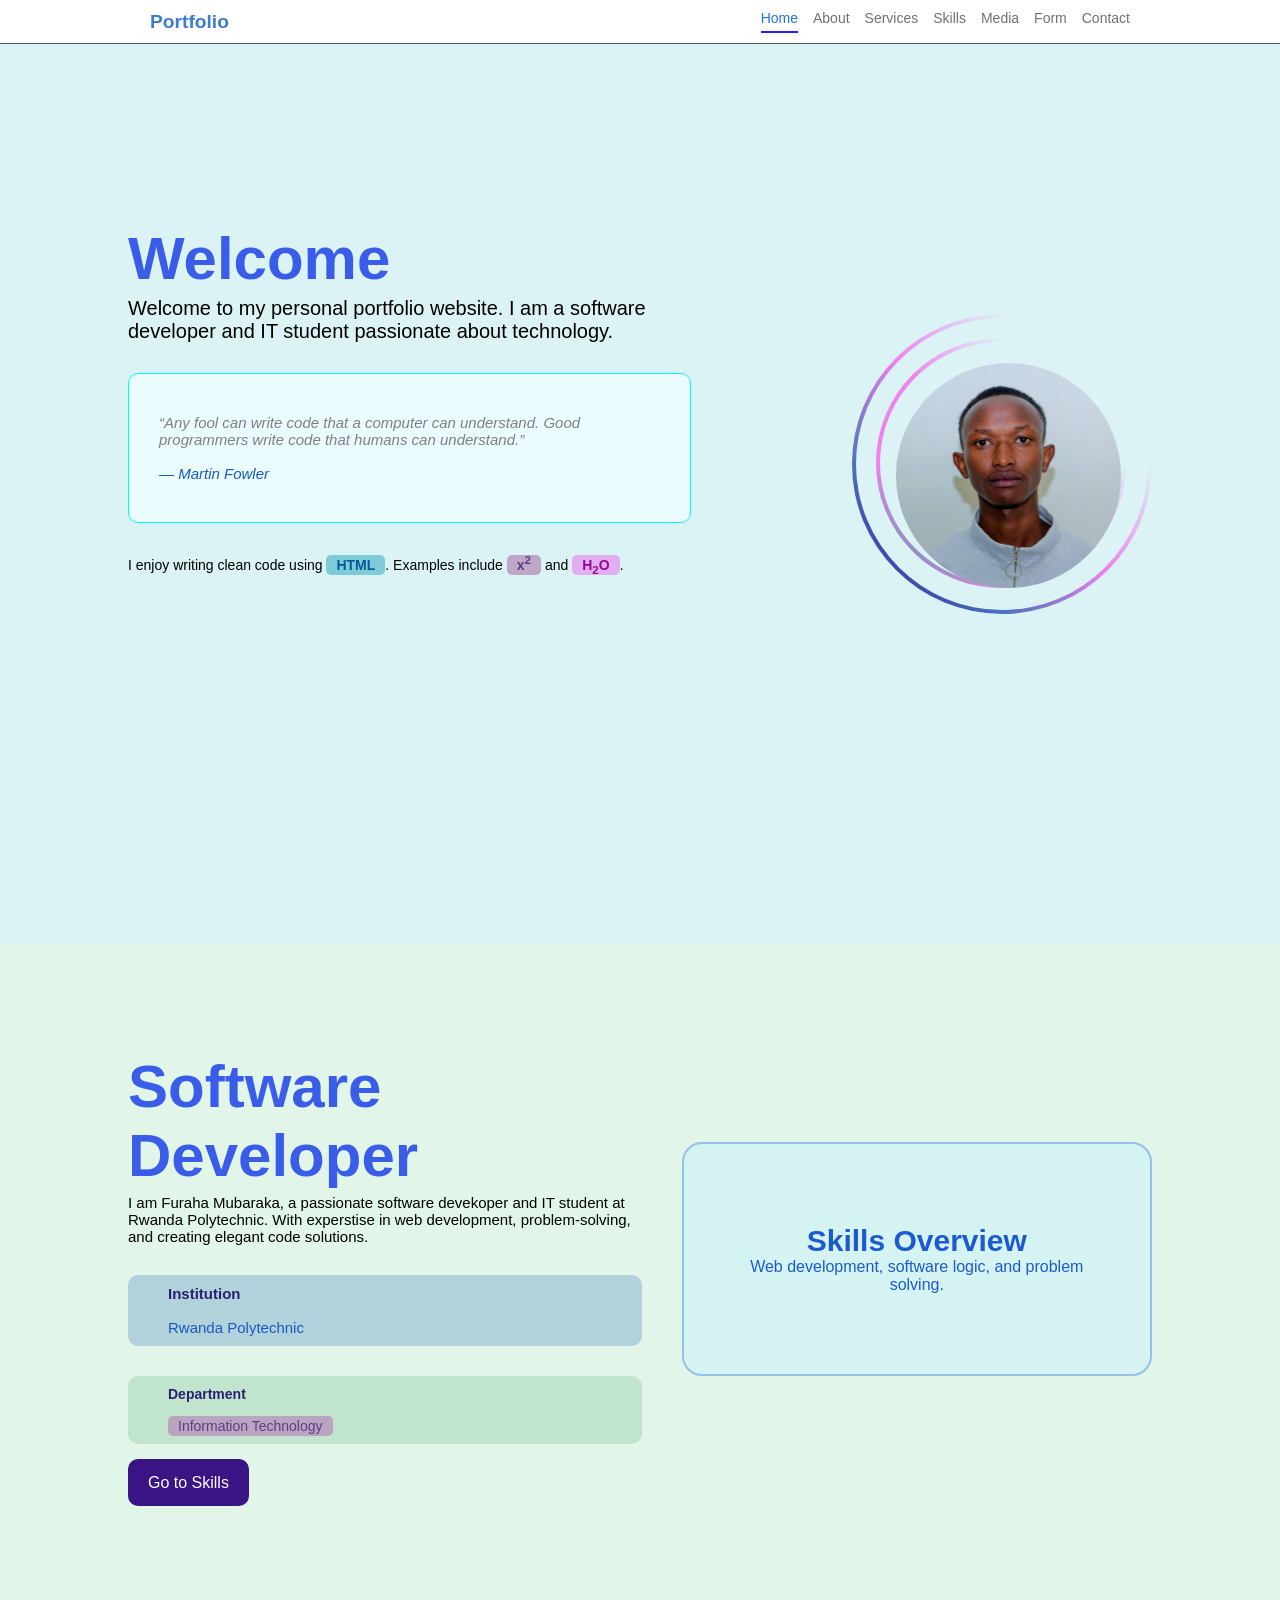
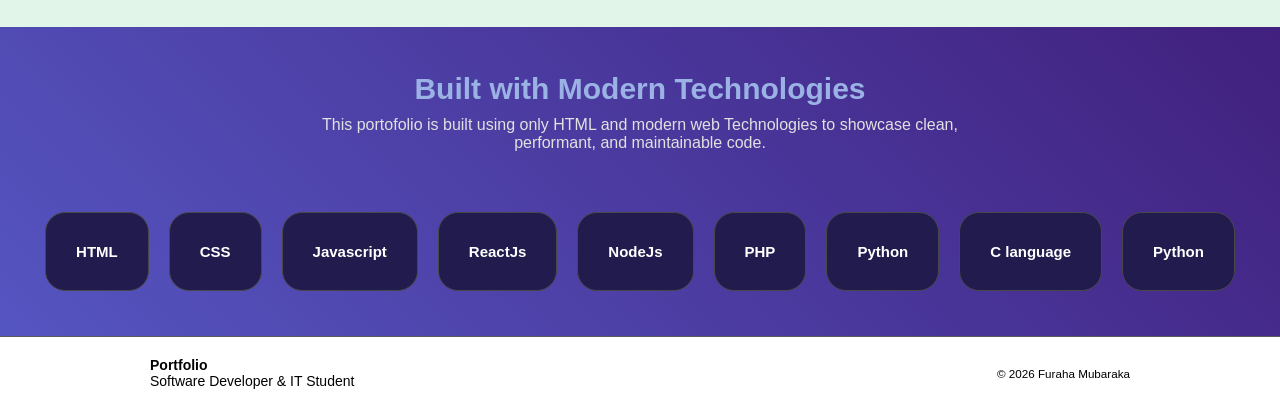
<file: index.html>
<!DOCTYPE html>
<html lang="en">
<head>
    <meta charset="UTF-8">
    <link rel="icon" href="logo.jpeg">
    <title>Furaha Mubaraka | Software Developer Portfolio</title>
    <link rel="stylesheet" href="css/portfolio.css">
    <link rel="stylesheet" href="css/index.css">
</head>
<body>

<header>
    <nav>
        <div class="Portfolio">
            <strong>Portfolio</strong> 
        </div>
        <div class="Anchors">
            <a href="index.html">Home</a> 
            <a href="about.html">About</a> 
            <a href="services.html">Services</a> 
            <a href="skills.html">Skills</a> 
            <a href="media.html">Media</a> 
            <a href="form.html">Form</a> 
            <a href="contact.html">Contact</a>
        </div>
    </nav>
</header>

<main>
    <section class="landingpage">
        <div class="all-classified">
            <div class="section1">
                    <h3>Welcome</h3>
        <p class="p1">
            Welcome to my personal portfolio website.
            I am a software developer and IT student passionate about
            technology.
        </p>
        <p class="pre">
“Any fool can write code that a computer can understand. Good programmers write code that humans can understand.”
<br><br> <span>― Martin Fowler</span>
        </p>

        <p>
            I enjoy writing clean code using
            <abbr title="HyperText Markup Language">HTML</abbr>.
            Examples include <span>x<sup>2</sup></span> and <span class="span">H<sub>2</sub>O</span>.
        </p>
        </div>
        <div class="section2">
            <div class="circle1">
            <div class="circle2">
            </div></div>
            <div class="center">
                <img src="profile.jpeg" alt="Profile Image" width="225">
            </div>
            
        </div>
        </div>  
    </section>
    <section class="sectcn2">
        <div class="all-classified2">
            <div class="section1">
                    <h3>Software Developer</h3>
        <p class="p12">
            I am Furaha Mubaraka, a passionate software devekoper and IT student at Rwanda
            Polytechnic. With experstise in web development, problem-solving, and creating
            elegant code solutions.
        </p>
        <p class="pre12">
            <strong>Institution</strong>
<br><br> <span>Rwanda Polytechnic</span>
        </p>
        <p class="pre22">
            <strong>Department</strong>
<br><br> <span>Information Technology</span>
        </p>
        <p>
            <a href="skills.html">Go to Skills</a>
        </p>
        </div>
        <div class="section2">
            <section id="skills">
        <h4>Skills Overview</h4>
        <p>Web development, software logic, and problem solving.</p>
    </section>
        </div>
        </div>  
    </section>
    <section class="section3">
        <h3>Built with Modern Technologies</h3>
        <p>This portofolio is built using only HTML and modern web Technologies to showcase clean, <br> performant, and maintainable code.</p>
        <div class="cards">
            <div class="card">
                <h2>HTML</h2>
            </div>
            <div class="card">
                <h2>CSS</h2>
            </div>
            <div class="card">
                <h2>Javascript</h2>
            </div>
            <div class="card">
                <h2>ReactJs</h2>
            </div>
            <div class="card">
                <h2>NodeJs</h2>
            </div>
            <div class="card">
                <h2>PHP</h2>
            </div>
            <div class="card">
                <h2>Python</h2>
            </div>
            <div class="card">
                <h2>C language</h2>
            </div>
            <div class="card">
                <h2>Python</h2>
            </div>
        </div>
    </section>
</main>

<footer>
    <div class="tagname">
        <h4>Portfolio</h4>
        <p>Software Developer & IT Student</p>
    </div>
    <p><small>&copy; 2026 Furaha Mubaraka</small></p>
</footer>

</body>
</html>
</file>
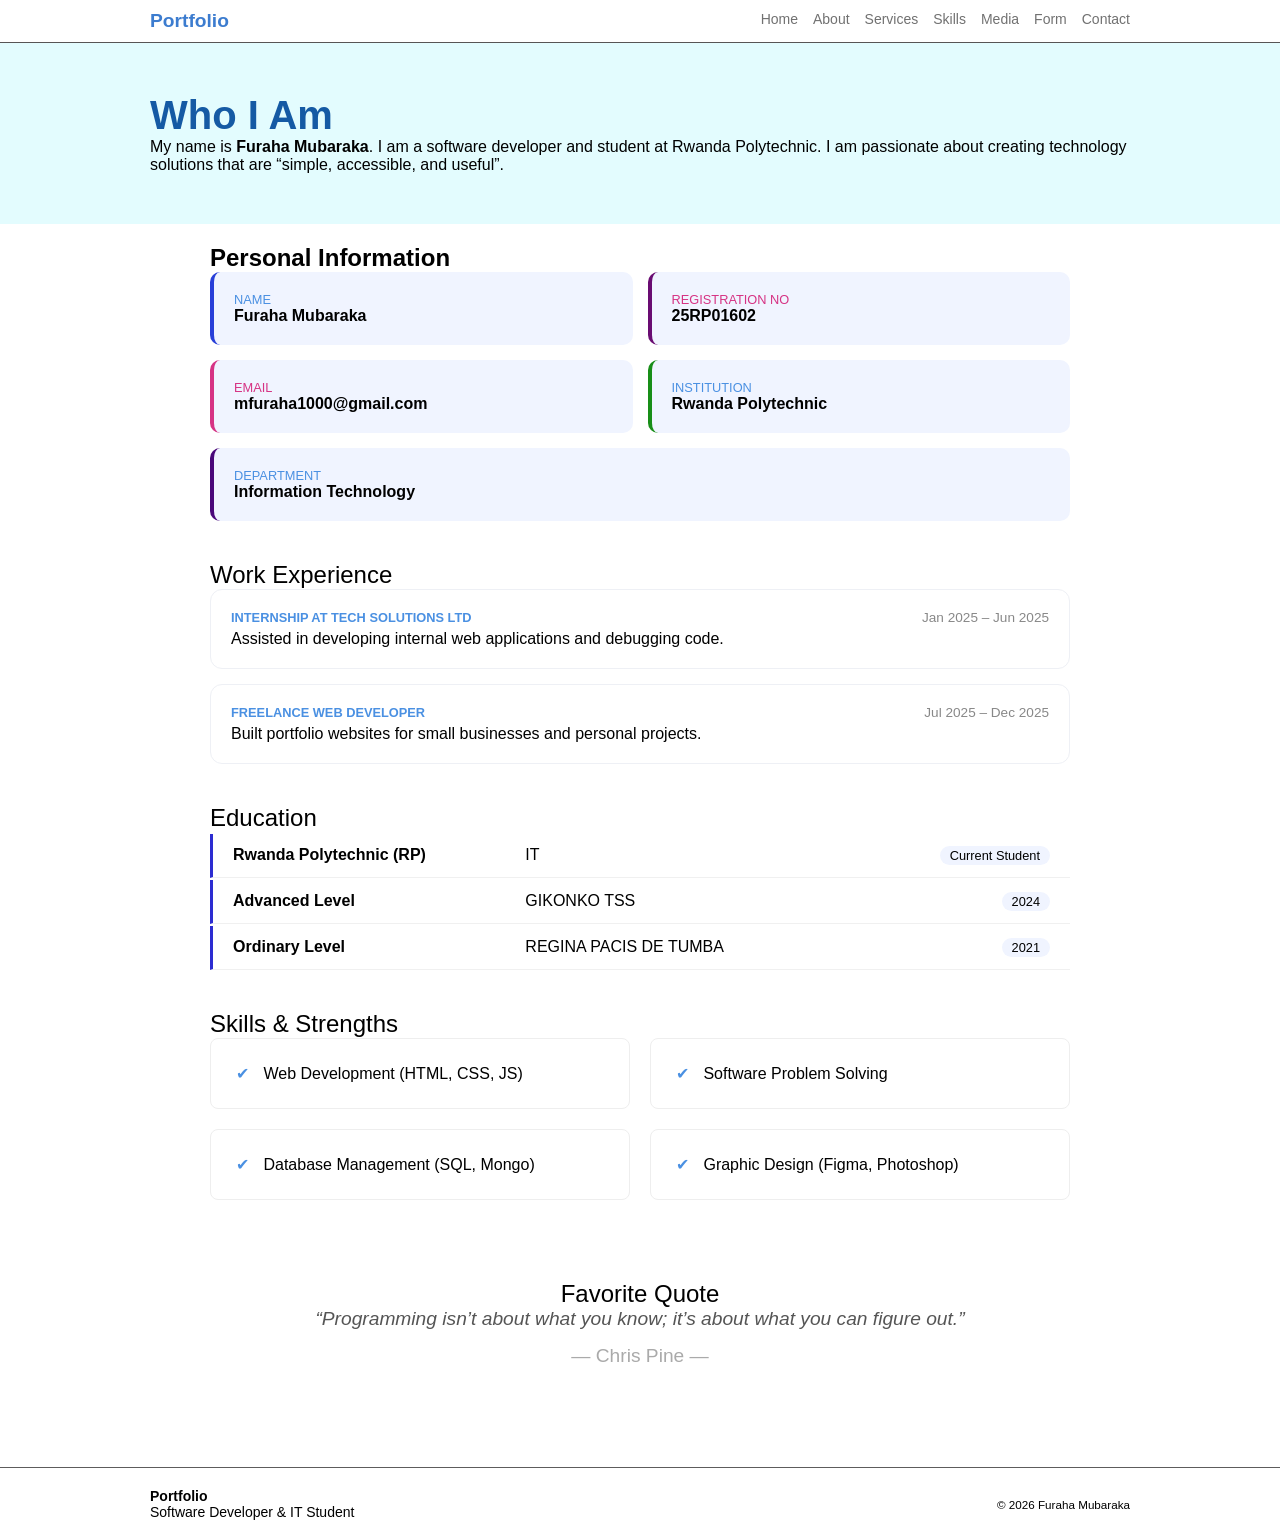
<file: about.html>
<!DOCTYPE html>
<html lang="en">
<head>
    <meta charset="UTF-8">
    <meta name="viewport" content="width=device-width, initial-scale=1.0">
    <title>Portfolio - About Me</title>
    <link rel="stylesheet" href="css/portfolio.css">
    <link rel="stylesheet" href="css/about.css">
    <link href="https://fonts.googleapis.com/css2?family=Inter:wght@300;400;600&display=swap" rel="stylesheet">
</head>
<body>

<header>
    <nav>
        <div class="Portfolio">
            <strong>Portfolio</strong> 
        </div>
        <div class="Anchors">
            <a href="index.html">Home</a> 
            <a href="about.html">About</a> 
            <a href="services.html">Services</a> 
            <a href="skills.html">Skills</a> 
            <a href="media.html">Media</a> 
            <a href="form.html">Form</a> 
            <a href="contact.html">Contact</a>
        </div>
    </nav>
</header>
<main>
    <section class="allhaveit">
        <h1>Who I Am</h1>
        <p>
            My name is <strong>Furaha Mubaraka</strong>. I am a <span class="highlight">software developer</span> and student at Rwanda Polytechnic. 
            I am passionate about creating technology solutions that are <q>simple, accessible, and useful</q>.
        </p>
    </section>
</main>
<main class="portfolio-container">
    <h2 class="section-label">Personal Information</h2>
    <section class="info-grid">
        <div class="card">
            <label class="blue-text">Name</label>
            <strong>Furaha Mubaraka</strong>
        </div>
        <div class="card">
            <label class="pink-text">Registration No</label>
            <strong>25RP01602</strong>
        </div>
        <div class="card">
            <label class="pink-text">Email</label>
            <strong>mfuraha1000@gmail.com</strong>
        </div>
        <div class="card">
            <label class="blue-text">Institution</label>
            <strong>Rwanda Polytechnic</strong>
        </div>
        <div class="card wide">
            <label class="blue-text">Department</label>
            <strong>Information Technology</strong>
        </div>
    </section>

    <section class="content-block">
        <h3>Work Experience</h3>
        <div class="border-card">
            <div class="card-row">
                <strong class="blue-text">Internship at Tech Solutions Ltd</strong>
                <span class="muted">Jan 2025 – Jun 2025</span>
            </div>
            <p>Assisted in developing internal web applications and debugging code.</p>
        </div>
        <div class="border-card">
            <div class="card-row">
                <strong class="blue-text">Freelance Web Developer</strong>
                <span class="muted">Jul 2025 – Dec 2025</span>
            </div>
            <p>Built portfolio websites for small businesses and personal projects.</p>
        </div>
    </section>

    <section class="content-block">
        <h3>Education</h3>
        <div class="edu-list">
            <div class="edu-item">
                <strong>Rwanda Polytechnic (RP)</strong>
                <div class="edu-other">
                    <span>IT</span>
                    <span class="badge">Current Student</span>
                </div>
            </div>
            <div class="edu-item">
                <strong>Advanced Level</strong>
                <div class="edu-other">
                    <span>GIKONKO TSS</span>
                    <span class="badge">2024</span>
                </div>
            </div>
            <div class="edu-item">
                <strong>Ordinary Level</strong>
                <div class="edu-other">
                    <span>REGINA PACIS DE TUMBA</span>
                    <span class="badge">2021</span>
                </div>
            </div>
        </div>
    </section>

    <section class="content-block">
        <h3>Skills & Strengths</h3>
        <div class="skills-container">
            <div class="skill-item"><span class="check">✔</span> Web Development (HTML, CSS, JS)</div>
            <div class="skill-item"><span class="check">✔</span> Software Problem Solving</div>
            <div class="skill-item"><span class="check">✔</span> Database Management (SQL, Mongo)</div>
            <div class="skill-item"><span class="check">✔</span> Graphic Design (Figma, Photoshop)</div>
        </div>
    </section>

    <section class="quote-area">
        <h3>Favorite Quote</h3>
        <blockquote>
            “Programming isn’t about what you know; it’s about what you can figure out.”
            <cite>— Chris Pine —</cite>
        </blockquote>
    </section>
</main>


<footer>
    <div class="tagname">
        <h4>Portfolio</h4>
        <p>Software Developer & IT Student</p>
    </div>
    <p><small>&copy; 2026 Furaha Mubaraka</small></p>
</footer>
</body>
</html>
</file>
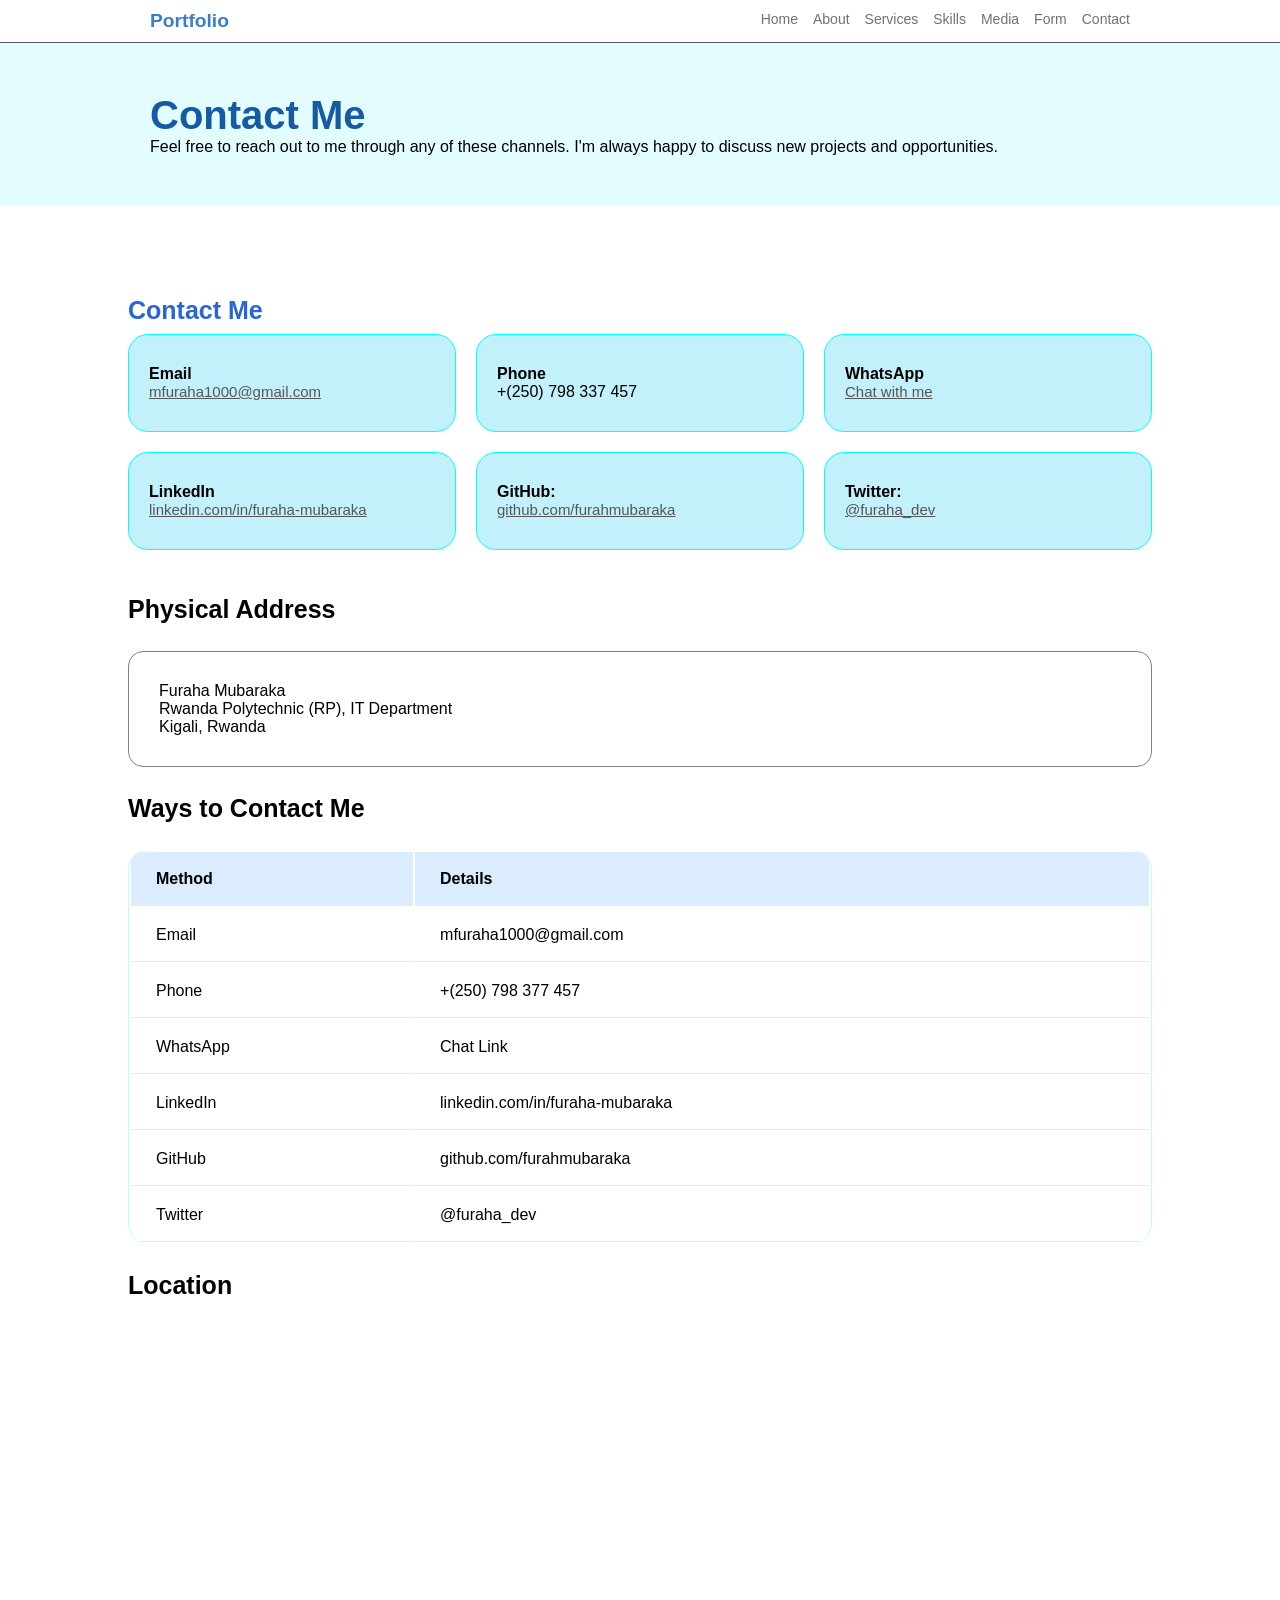
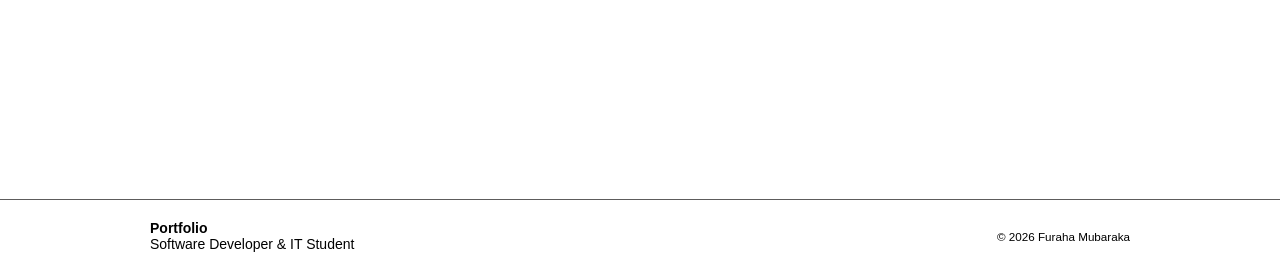
<file: contact.html>
<!DOCTYPE html>
<html lang="en">
<head>
    <meta charset="UTF-8">
    <link rel="icon" href="logo.jpeg">
    <title>Contact</title>
    <link rel="stylesheet" href="css/portfolio.css">
    <link rel="stylesheet" href="css/contact.css">
</head>
<body>

<header>
    <nav>
        <div class="Portfolio">
            <strong>Portfolio</strong> 
        </div>
        <div class="Anchors">
            <a href="index.html">Home</a> 
            <a href="about.html">About</a> 
            <a href="services.html">Services</a> 
            <a href="skills.html">Skills</a> 
            <a href="media.html">Media</a> 
            <a href="form.html">Form</a> 
            <a href="contact.html">Contact</a>
        </div>
    </nav>
</header>

<main>
    <section class="allhaveit">
        <h1>Contact Me</h1>
        <p>Feel free to reach out to me through any of these channels. I'm always happy to discuss new projects and opportunities.</p>
    </section>
    <section class="cards">
        <h2>Contact Me</h2>

        <div class="cardall">
            <p>
            <strong>Email</strong><br>
            <a href="mailto:mfuraha1000@gmail.com">mfuraha1000@gmail.com</a>
        </p>

        <p>
            <strong>Phone</strong><br> +(250) 798 337 457
        </p>

        <p>
            <strong>WhatsApp</strong><br> <a href="https://wa.me/250798377457">Chat with me</a>
        </p>

        <p>
            <strong>LinkedIn</strong><br>
            <a href="https://www.linkedin.com/in/furaha-mubaraka/">linkedin.com/in/furaha-mubaraka</a>
        </p>

        <p>
            <strong>GitHub:</strong><br>
            <a href="https://github.com/furahmubaraka">github.com/furahmubaraka</a>
        </p>

        <p>
            <strong>Twitter:</strong><br>
            <a href="https://twitter.com/furaha_dev">@furaha_dev</a>
        </p>

        </div>

        <h3>Physical Address</h3>
        <p class="address">
            Furaha Mubaraka <br>
            Rwanda Polytechnic (RP), IT Department <br>
            Kigali, Rwanda
        </p>

        <h3>Ways to Contact Me</h3>
        <table>
            <thead>
                <tr>
                    <th>Method</th>
                    <th>Details</th>
                </tr>
            </thead>
            <tbody>
                <tr>
                    <td>Email</td>
                    <td><a href="mailto:mfuraha1000@gmail.com">mfuraha1000@gmail.com</a></td>
                </tr>
                <tr>
                    <td>Phone</td>
                    <td>+(250) 798 377 457</td>
                </tr>
                <tr>
                    <td>WhatsApp</td>
                    <td><a href="https://wa.me/250798377457">Chat Link</a></td>
                </tr>
                <tr>
                    <td>LinkedIn</td>
                    <td><a href="https://www.linkedin.com/in/furaha-mubaraka/">linkedin.com/in/furaha-mubaraka</a></td>
                </tr>
                <tr>
                    <td>GitHub</td>
                    <td><a href="https://github.com/furahmubaraka">github.com/furahmubaraka</a></td>
                </tr>
                <tr>
                    <td>Twitter</td>
                    <td><a href="https://twitter.com/furaha_dev">@furaha_dev</a></td>
                </tr>
            </tbody>
        </table>


        <h3>Location</h3>
        <iframe
            src="https://www.google.com/maps/embed?pb=!1m18!1m12!1m3!1d3976.1234567890!2d30.0!3d-1.95!2m3!1f0!2f0!3f0!3m2!1i1024!2i768!4f13.1!3m3!1m2!1s0x0%3A0x0!2zMSDCsDU3JzQ1LjAiTiAzMMKwMDAnMjMuMCJF!5e0!3m2!1sen!2srw!4v1611111111111!5m2!1sen!2srw"
            width="400"
            height="300"
            style="border:0;"
            allowfullscreen=""
            loading="lazy"
        ></iframe>

    </section>
</main>

<footer>
    <div class="tagname">
        <h4>Portfolio</h4>
        <p>Software Developer & IT Student</p>
    </div>
    <p><small>&copy; 2026 Furaha Mubaraka</small></p>
</footer>
</body>
</html>
</file>
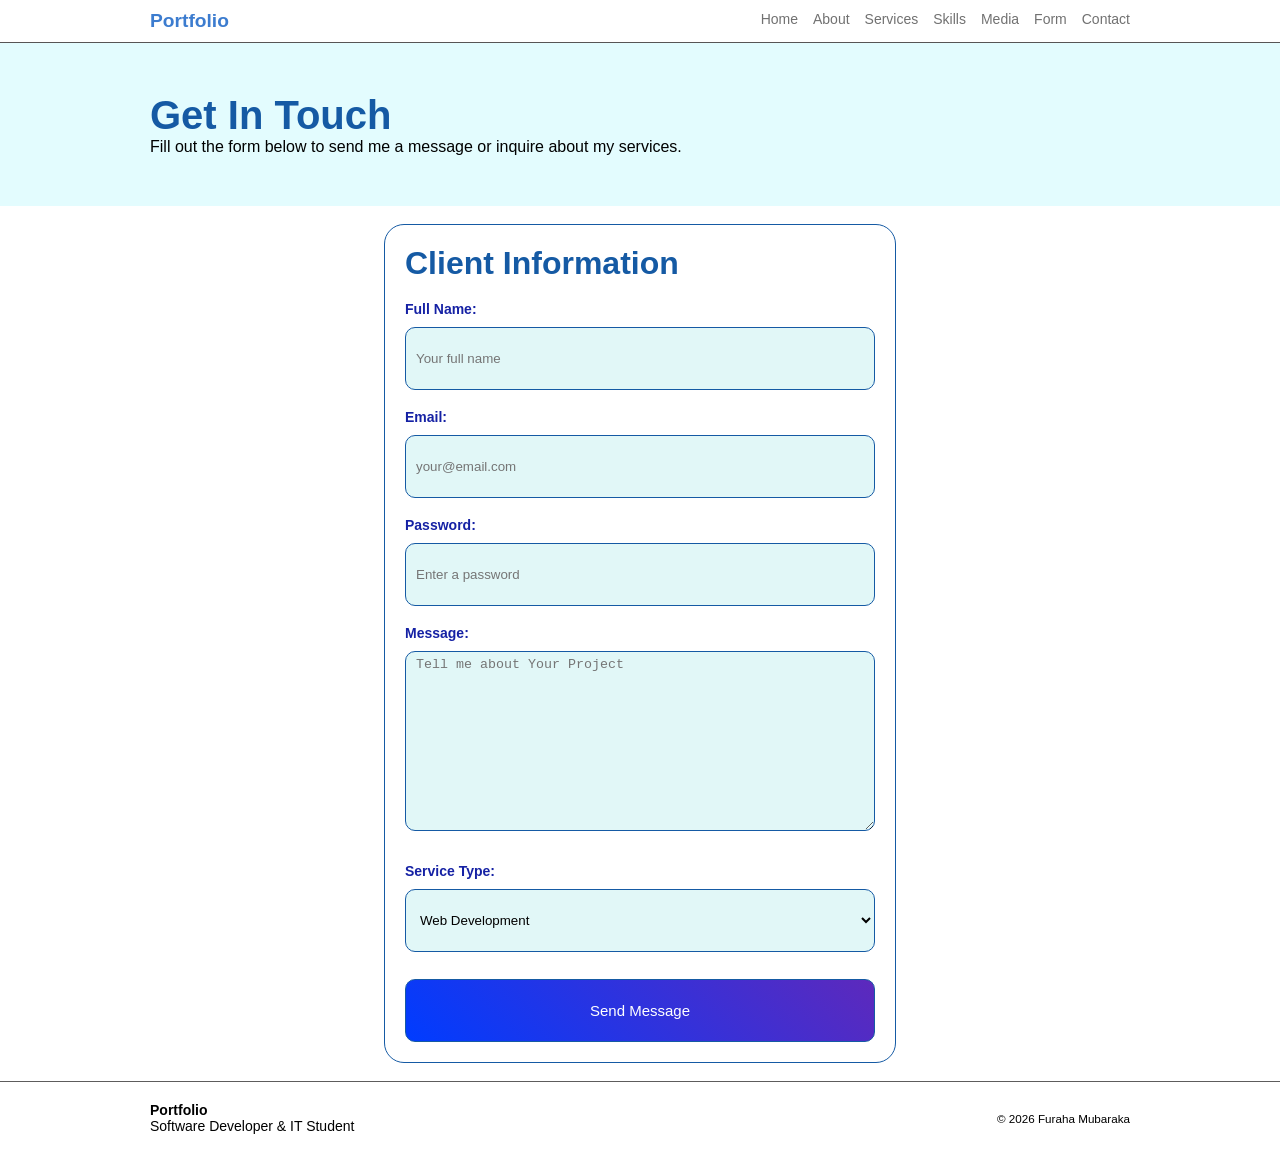
<file: form.html>
<!DOCTYPE html>
<html lang="en">
<head>
    <meta charset="UTF-8">
    <link rel="icon" href="logo.jpeg">
    <title>Contact Form</title>
    <link rel="stylesheet" href="css/portfolio.css">
    <link rel="stylesheet" href="css/form.css">
</head>
<body>

<header>
    <nav>
        <div class="Portfolio">
            <strong>Portfolio</strong> 
        </div>
        <div class="Anchors">
            <a href="index.html">Home</a> 
            <a href="about.html">About</a> 
            <a href="services.html">Services</a> 
            <a href="skills.html">Skills</a> 
            <a href="media.html">Media</a> 
            <a href="form.html">Form</a> 
            <a href="contact.html">Contact</a>
        </div>
    </nav>
</header>

<main>
    <section class="allhaveit">
        <h1>Get In Touch</h1>
        <p>Fill out the form below to send me a message or inquire about my services.</p>
    </section>
<form>
        <h1>Client Information</h1>

        <label>Full Name:</label>
        <input type="text" placeholder="Your full name"><br><br>

        <label>Email:</label>
        <input type="email" placeholder="your@email.com"><br><br>

        <label>Password:</label>
        <input type="password" placeholder="Enter a password"><br><br>

        <label>Message:</label>
        <textarea placeholder="Tell me about Your Project"></textarea><br><br>

        <label>Service Type:</label>
        <select>
            <optgroup label="Services">
                <option>Web Development</option>
                <option>IT Support</option>
            </optgroup>
        </select><br><br>
        <button type="submit">Send Message</button>

</form>
</main>

<footer>
    <div class="tagname">
        <h4>Portfolio</h4>
        <p>Software Developer & IT Student</p>
    </div>
    <p><small>&copy; 2026 Furaha Mubaraka</small></p>
</footer>

</body>
</html>
</file>
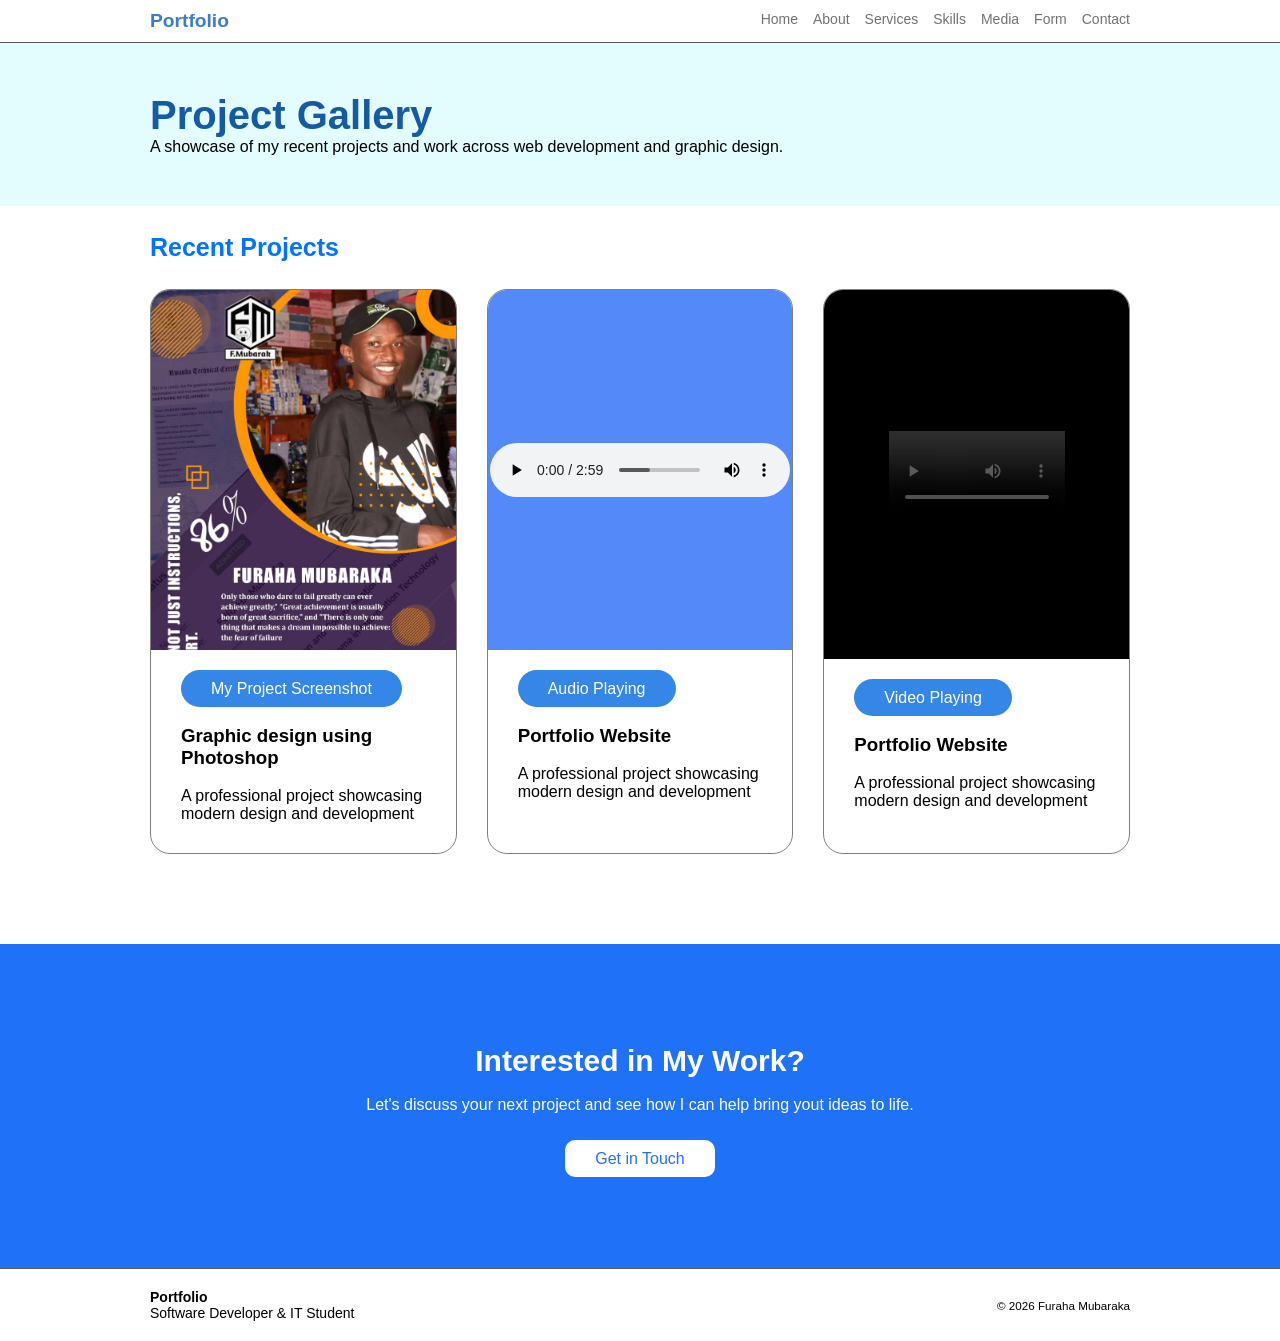
<file: media.html>
<!DOCTYPE html>
<html lang="en">
<head>
    <meta charset="UTF-8">
    <link rel="icon" href="logo.jpeg">
    <title>Media</title>
    <link rel="stylesheet" href="css/portfolio.css">
    <link rel="stylesheet" href="css/media.css">
</head>
<body>

<header>
    <nav>
        <div class="Portfolio">
            <strong>Portfolio</strong> 
        </div>
        <div class="Anchors">
            <a href="index.html">Home</a> 
            <a href="about.html">About</a> 
            <a href="services.html">Services</a> 
            <a href="skills.html">Skills</a> 
            <a href="media.html">Media</a> 
            <a href="form.html">Form</a> 
            <a href="contact.html">Contact</a>
        </div>
    </nav>
</header>

<main>
    <section class="allhaveit">
        <h1>Project Gallery</h1>
        <p>A showcase of my recent projects and work across web development and graphic design.</p>
    </section>
    <section class="container">
        <h2>Recent Projects</h2>
        <div class="cards">
            <div class="card">
                <div class="top"></div>
                <div class="bottom">
                    <a href="#">My Project Screenshot</a><br>
                    <h3>Graphic design using Photoshop</h3><br>
                    <p>A professional project showcasing modern design and development</p>
                </div>
            </div>
            <div class="card">
                <div class="top2">
                    <audio controls>
                        <source src="audio.mpeg">
                    </audio>
                </div>
                <div class="bottom">
                    <a href="#">Audio Playing</a><br>
                    <h3>Portfolio Website</h3><br>
                    <p>A professional project showcasing modern design and development</p>
                </div>
            </div>
            <div class="card">
                <div class="top3">
                    <video controls width="176">
                        <source src="video.mp4">
                    </video>
                </div>
                <div class="bottom">
                    <a href="#">Video Playing</a><br>
                    <h3>Portfolio Website</h3><br>
                    <p>A professional project showcasing modern design and development</p>
                </div>
            </div>
        </div>
    </section>
    <section class="under">
        <h1>Interested in My Work?</h1><br>
        <p>Let's discuss your next project and see how I can help bring yout ideas to life.</p><br><br>
        <a href="#">Get in Touch</a>
    </section>
</main>

<footer>
    <div class="tagname">
        <h4>Portfolio</h4>
        <p>Software Developer & IT Student</p>
    </div>
    <p><small>&copy; 2026 Furaha Mubaraka</small></p>
</footer>
</body>
</html>
</file>
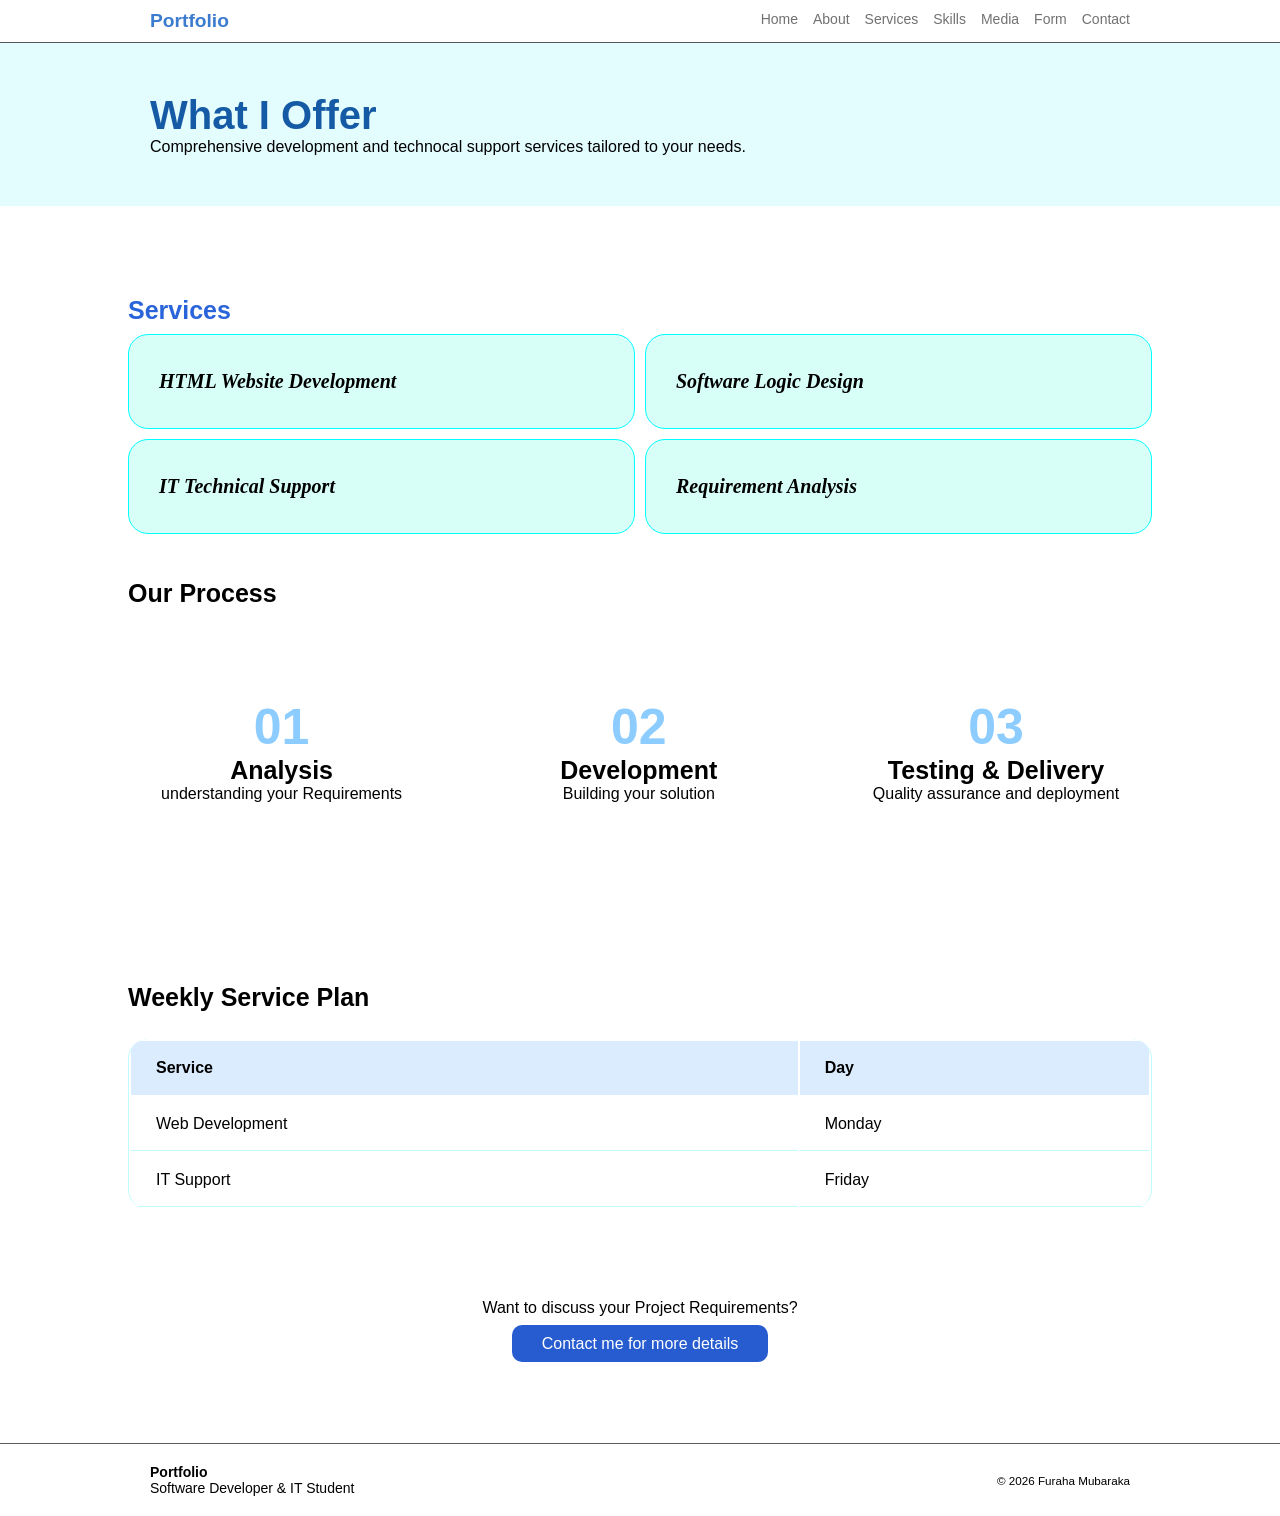
<file: services.html>
<!DOCTYPE html>
<html lang="en">
<head>
    <meta charset="UTF-8">
    <link rel="icon" href="logo.jpeg">
    <title>Services</title>
    <link rel="stylesheet" href="css/portfolio.css">
    <link rel="stylesheet" href="css/service.css">
</head>
<body>

<header>
    <nav>
        <div class="Portfolio">
            <strong>Portfolio</strong> 
        </div>
        <div class="Anchors">
            <a href="index.html">Home</a> 
            <a href="about.html">About</a> 
            <a href="services.html">Services</a> 
            <a href="skills.html">Skills</a> 
            <a href="media.html">Media</a> 
            <a href="form.html">Form</a> 
            <a href="contact.html">Contact</a>
        </div>
    </nav>
</header>

<main>
    <section class="allhaveit">
        <h1>What I Offer</h1>
        <p>Comprehensive development and technocal support services tailored to your needs.</p>
    </section>
    <section class="cards">
        <h2>Services</h2>

        <div class="cardall">
            <h1>HTML Website Development</h1>
            <h1>Software Logic Design</h1>
            <h1>IT Technical Support</h1>
            <h1>Requirement Analysis</h1>
        </div>

        <h3>Our Process</h3>
        <div class="processes">
            <div class="one">
                <h1>01</h1>
                <h3>Analysis</h3>
                <p>understanding your Requirements</p>
            </div>
            <div class="two">
                <h1>02</h1>
                <h3>Development</h3>
                <p>Building your solution</p>
            </div>
            <div class="three">
                <h1>03</h1>
                <h3>Testing & Delivery</h3>
                <p>Quality assurance and deployment</p>
            </div>
        </div>

        <h3>Weekly Service Plan</h3>
        <table>
            <thead>
                <tr>
                    <th>Service</th>
                    <th>Day</th>
                </tr>
            </thead>
            <tbody>
                <tr>
                    <td>Web Development</td>
                    <td>Monday</td>
                </tr>
                <tr>
                    <td>IT Support</td>
                    <td>Friday</td>
                </tr>
            </tbody>
        </table>

        <div class="details">
            <p>Want to discuss your Project Requirements?</p><br>
            <a href="#">Contact me for more details</a>
        </div>

    </section>
</main>

<footer>
    <div class="tagname">
        <h4>Portfolio</h4>
        <p>Software Developer & IT Student</p>
    </div>
    <p><small>&copy; 2026 Furaha Mubaraka</small></p>
</footer>

</body>
</html>
</file>
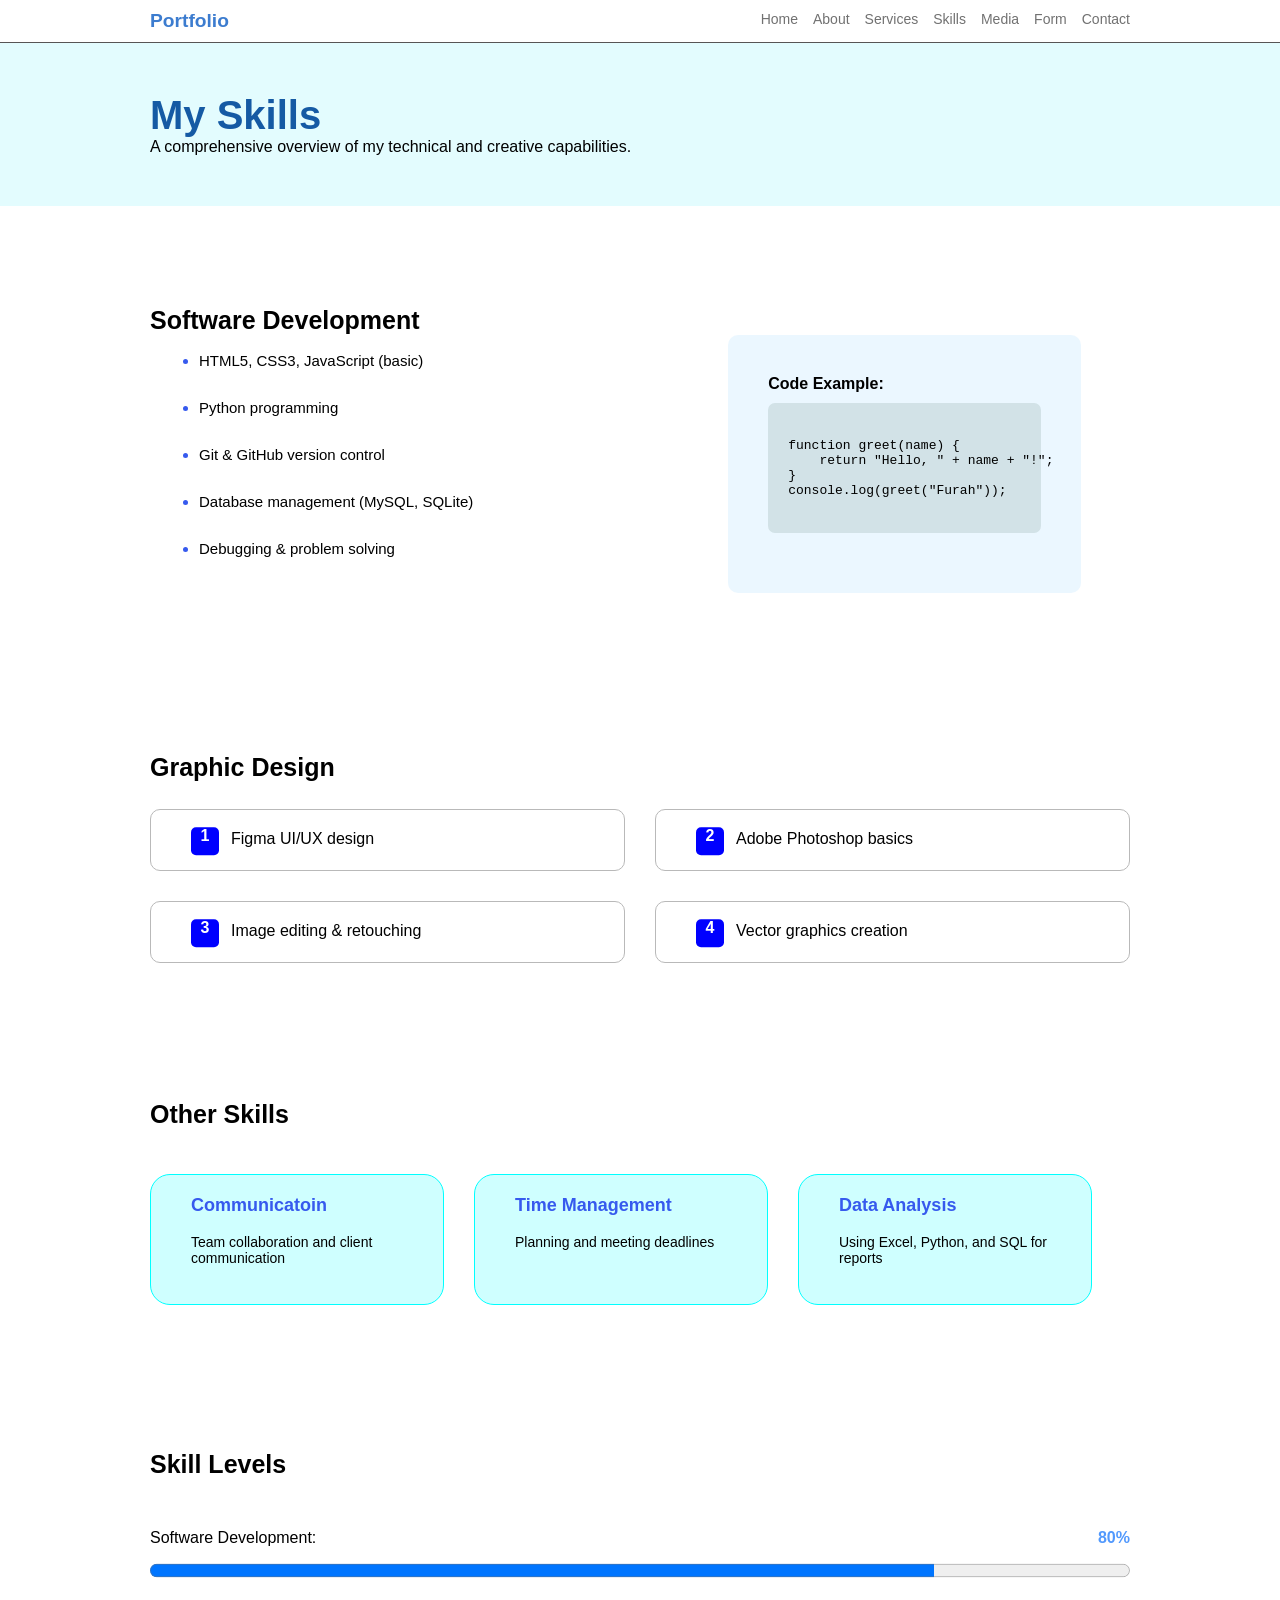
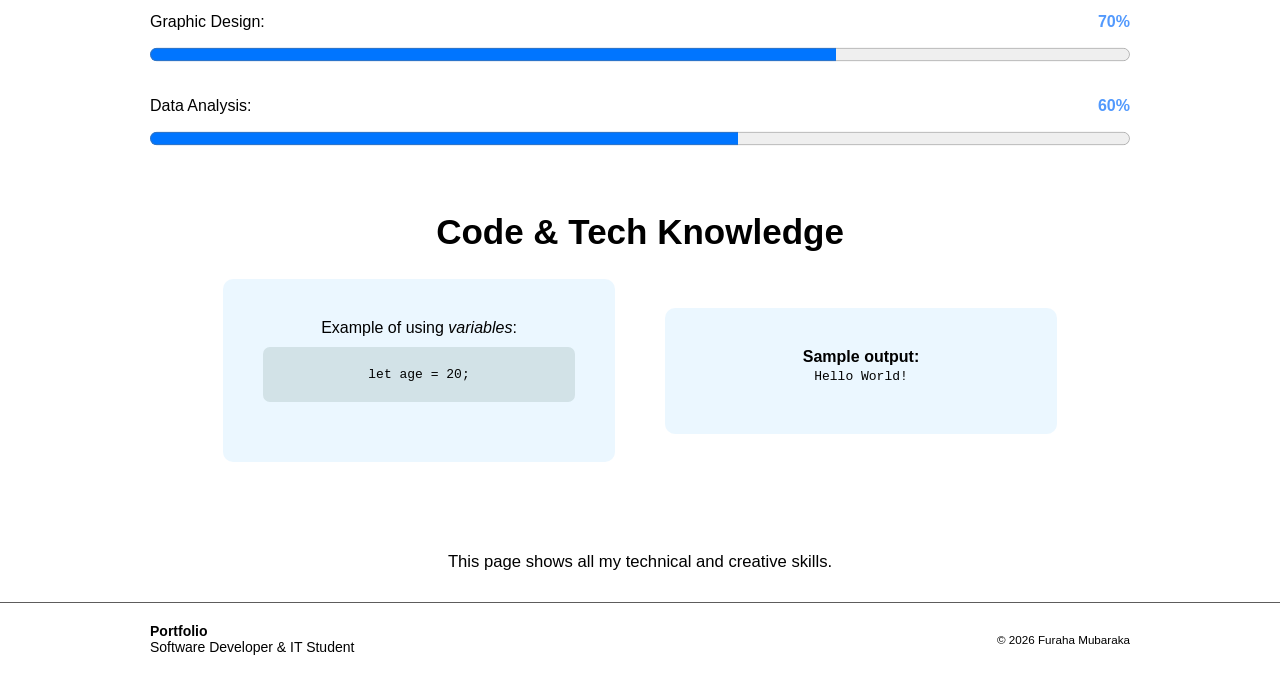
<file: skills.html>
<!DOCTYPE html>
<html lang="en">
<head>
    <meta charset="UTF-8">
    <link rel="icon" href="logo.jpeg">
    <title>Skills</title>
    <link rel="stylesheet" href="css/portfolio.css">
    <link rel="stylesheet" href="css/skills.css">
</head>
<body>

<header>
    <nav>
        <div class="Portfolio">
            <strong>Portfolio</strong> 
        </div>
        <div class="Anchors">
            <a href="index.html">Home</a> 
            <a href="about.html">About</a> 
            <a href="services.html">Services</a> 
            <a href="skills.html">Skills</a> 
            <a href="media.html">Media</a> 
            <a href="form.html">Form</a> 
            <a href="contact.html">Contact</a>
        </div>
    </nav>
</header>

<main>
    <section class="allhaveit">
        <h1>My Skills</h1>
        <p>A comprehensive overview of my technical and creative capabilities.</p>
    </section>
    <section class="container">
        <h3>Software Development</h3>
        <div class="cards">
            <div class="unorderedlist">
                <ul class="bulletin">
                <li>HTML5, CSS3, JavaScript (basic)</li>
                <li>Python programming</li>
                <li>Git & GitHub version control</li>
                <li>Database management (MySQL, SQLite)</li>
                <li>Debugging & problem solving</li>
            </ul>
            </div>
        <div class="card">
            <h4>Code Example:</h4>
        <pre><code>
function greet(name) {
    return "Hello, " + name + "!";
}
console.log(greet("Furah"));
        </code></pre>
        </div>
        </div>
    </section>

    <section class="graphic">
        <h3>Graphic Design</h3>
        <ol class="circles">
            <span>
                <li></li>
                Figma UI/UX design
            </span>
            <span>
                <li></li>
                Adobe Photoshop basics
            </span>
            <span>
                <li></li>
                Image editing & retouching
            </span>
            <span>
                <li></li>
                Vector graphics creation
            </span>
        </ol>
    </section>

    <section class="skills">
        <h3>Other Skills</h3>
        <div class="others">
            <div class="sklls">
                <h3>Communicatoin</h3>
                <p>Team collaboration and client communication</p>
            </div>
            <div class="sklls">
                <h3>Time Management</h3>
                <p>Planning and meeting deadlines</p>
            </div>
            <div class="sklls">
                <h3>Data Analysis</h3>
                <p>Using Excel, Python, and SQL for reports</p>
            </div>
        </div>
    </section>

    <section class="levels">
        <h3>Skill Levels</h3>
        <div class="skills_level">
            <div class="allin">
            <p>Software Development:</p>
            <p>80%</p>
        </div>
        <progress value="80" max="100">80%</progress><br><br>
        
        <div class="allin">
            <p>Graphic Design:</p>
            <p>70%</p>
        </div>
        <progress value="70" max="100">70%</progress><br><br>
        
        <div class="allin">
            <p>Data Analysis:</p>
            <p>60%</p>
        </div>
        <progress value="60" max="100">60%</progress>
        </div>
    </section>

    <section class="techcode">
        <h3>Code & Tech Knowledge</h3>
        <div class="codes">
            <div class="card">
        Example of using <var>variables</var>:
        <pre style="text-align: center;"><kbd>let age = 20;</kbd></pre>
        </div>
        <div class="card">
            <p><strong>Sample output:</strong> <br> <samp>Hello World!</samp></p>
        </div>
        </div>
        <p>
            
        </p>
    </section>

    <aside>
        <p><small>This page shows all my technical and creative skills.</small></p>
    </aside>

</main>

<footer>
    <div class="tagname">
        <h4>Portfolio</h4>
        <p>Software Developer & IT Student</p>
    </div>
    <p><small>&copy; 2026 Furaha Mubaraka</small></p>
</footer>

</body>
</html>
</file>
<file: css/portfolio.css>
*{
    margin: 0;
    padding: 0;
    box-sizing: border-box;
}
body{
    font-family: 'Segoe UI', Tahoma, Geneva, Verdana, sans-serif;
}
header{
    width: 100%;
    padding: 10px 150px;
    border-bottom: 1px solid rgb(87, 85, 85);
    && nav{
        display: flex;
        justify-content: space-between;
        align-items: center;
        && .Portfolio{
            font-size: 1.2rem;
            color: rgb(60, 124, 207);
        }
    }
}
header nav .Anchors{
    display: flex;
    gap: 15px;
}
header nav .Anchors a{
    font-size: 14px;
    color: rgb(113, 113, 113);
    text-decoration: none;
    padding: 0px 0px 5px 0px;
}
header nav .Anchors a:hover{
    color: rgb(27, 90, 173);
    border-bottom: 2px solid rgb(29, 29, 255);
}
main .allhaveit{
background-color: rgb(227, 252, 254);
 padding: 50px 150px;
 && h1{
    color: rgb(21, 90, 164);
    font-size: 40px;
 }

}

footer{
    display: flex;
    justify-content: space-between;
    align-items: center;
    border-top: 1px solid rgb(93, 92, 92);
    padding: 20px  150px;
    font-size: 14px;
    font-family: 'Segoe UI', Tahoma, Geneva, Verdana, sans-serif;
}
</file>
<file: css/index.css>
.Anchors a:nth-child(1){
    color: rgb(33, 115, 222);
    border-bottom: 2px solid rgb(29, 29, 255);
}
main .landingpage{
    display: flex;
    width: 100%;
    height: 100vh;
    background-color: rgb(220, 243, 245);
}
.all-classified{
    margin: 0 auto;
    width: 80%;
    display: flex;
    justify-content: space-between;
    gap: 40px;
    padding: 20vh 0vh 0vh 0vh;
    font-family: 'Lucida Sans', 'Lucida Sans Regular', 'Lucida Grande', 'Lucida Sans Unicode', Geneva, Verdana, sans-serif;
}
.all-classified2{
    margin: 0 auto;
    width: 80%;
    display: flex;
    justify-content: space-between;
    gap: 40px;
    padding: 5vh 0vh;
    font-family: 'Lucida Sans', 'Lucida Sans Regular', 'Lucida Grande', 'Lucida Sans Unicode', Geneva, Verdana, sans-serif;
}
main .section1{
    width: 55%;
    && h3{
        font-size: 60px;
        color: rgb(58, 93, 233);
    }
    && .p1{
        margin: 4px 0px 30px 0px;
        font-size: 20px;
        font-family: 'Segoe UI', Tahoma, Geneva, Verdana, sans-serif;
    }
    && .p12{
        margin: 4px 0px 30px 0px;
        font-size: 15px;
        font-family: 'Segoe UI', Tahoma, Geneva, Verdana, sans-serif;
    }
    && .pre{
        border: 1px solid cyan;
        border-radius: 10px;
        padding: 40px 30px;
        text-overflow: none;
        background-color: rgb(234, 252, 254);
        font-size: 15px;
        font-family: 'Lucida Sans', 'Lucida Sans Regular', 'Lucida Grande', 'Lucida Sans Unicode', Geneva, Verdana, sans-serif;
        font-style: italic;
        font-weight: 300;
        color: grey;
        && span{
            color: rgb(25, 89, 192);
        }

    }
    && p:nth-child(4){
        font-size: 14px;
        margin: 30px 0px;
        font-family: 'Segoe UI', Tahoma, Geneva, Verdana, sans-serif;
        && abbr{
            background-color: rgba(105, 195, 211, 0.822);
            padding:2px 10px;
            text-decoration: none;
            border-radius: 5px;
            font-weight: bolder;
            color: rgb(8, 88, 152);
        }
        && span{
            background-color: rgba(185, 150, 189, 0.82);
            padding:2px 10px;
            text-decoration: none;
            border-radius: 5px;
            font-weight: bolder;
            color: rgb(94, 61, 135);
        }
        && .span{
            background-color: rgba(227, 160, 239, 0.822);
            padding:2px 10px;
            text-decoration: none;
            border-radius: 5px;
            font-weight: bolder;
            color: rgb(150, 8, 152);
        }
    }
}
main  .section2{
    position: relative;
    margin: 10vh 0vh 0vh 0vh;
}
main .all-classified .section2 .circle1{
    position: relative;
    display: flex;
    justify-content: center;
    align-items: center;
    border: 4px solid transparent;
    background: 
    linear-gradient(rgb(220, 243, 245),rgb(220, 243, 245)) padding-box,
    linear-gradient(45deg, rgb(40, 14, 156),rgb(74, 115, 186),violet,transparent,transparent) border-box;
    border-radius: 100%;
    width: 300px;
    height: 300px;
    animation: circle1 6s linear infinite;
    
}
main .all-classified .section2 .circle2{
    position: absolute;
    inset: 20px;
    display: flex;
    justify-content: center;
    align-items: center;
    border: 4px solid transparent;
    background: 
    linear-gradient(rgb(220, 243, 245),rgb(220, 243, 245)) padding-box,
    linear-gradient(45deg, rgb(20, 160, 137),violet,violet,transparent,transparent) border-box;
    border-radius: 100%;
    width: 250px;
    height: 250px;
    animation: circle2 3s linear infinite;
}
.section2 .center{
    position: absolute;
    inset: 0;
    display: flex;
    justify-content: center;
    align-items: center;
    animation: none;
    transform: none;
    height: 250px;
    width: 250px;
    margin: 4vh 3.5vh ;
}
.section2  img{
    object-fit: contain;
    border-radius: 100%;
    animation: float 2.5s ease-in-out infinite;
}
@keyframes circle1 { 
    from{
        transform: rotate(0deg);
    }  
    to{
        transform: rotate(-360deg);
    }
}
@keyframes float { 
    0%{
        transform: translateY(5px);
    }
    50%{
        transform: translateY(-15px);
    }
    100%{
        transform: translateY(5px);
    }
}
@keyframes circle2 {   
    from{
        transform: rotate(0deg);
    }
    to{
        transform: rotate(360deg);
    }
}
.sectcn2{
    background-color: rgba(220, 245, 230, 0.858);
    padding: 7vh 0vh 10vh 0vh;
    && p a{
        background-color: rgb(58, 19, 132);
        padding: 15px 20px;
        border-radius: 10px;
        text-decoration: none;
        color: white;
    }
}
.sectcn2  .pre12{
    border-radius: 10px;
    padding: 10px 40px;
    background-color: rgba(165, 200, 215, 0.783);
    font-size: 15px;
    font-family: 'Lucida Sans', 'Lucida Sans Regular', 'Lucida Grande', 'Lucida Sans Unicode', Geneva, Verdana, sans-serif;
    font-weight: 300;
    color: rgb(42, 31, 114);
    && span{
        color: rgb(25, 89, 192);
    }
}
.sectcn2  .pre22{
    border-radius: 10px;
    padding: 10px 40px;
    background-color: rgba(165, 215, 182, 0.537);
    font-size: 15px;
    font-family: 'Lucida Sans', 'Lucida Sans Regular', 'Lucida Grande', 'Lucida Sans Unicode', Geneva, Verdana, sans-serif;
    font-weight: 300;
    color: rgb(42, 31, 114);
    && span{
        color: rgb(25, 89, 192);
    }
}
#skills{
    text-align: center;
    padding: 80px 60px;
    border-radius: 20px;
    border: 2px solid rgb(150, 192, 236);
    background-color: rgb(213, 243, 243);
    color: rgb(28, 90, 207);
    && h4{
        font-size: 30px;
    }
}
.section3{
    background: linear-gradient(45deg, rgb(85, 85, 193),rgb(65, 32, 126));
    text-align: center;
    padding: 5vh 0vh;
    && h3{
        color: rgb(155, 178, 229);
        font-size: 30px;
        margin: 0px 0px 10px 0px;
    }
    && p{
        color: rgb(225, 225, 225);
        margin-bottom: 60px;
    }
}
.section3 .cards{
    display: flex;
    justify-content: center;
    align-items: center;
    gap: 20px;
    && .card{
        font-size: 10px;
        padding: 30px;
        background-color: rgb(33, 28, 77);
        border-radius: 20px;
        border: 1px solid rgb(72, 72, 72);
        color: white;
    }
}
</file>
<file: css/about.css>
.portfolio-container {
    max-width: 900px;
    margin: 0 auto;
    padding: 20px;
}

.blue-text { color: #4a90e2; font-size: 0.8rem; text-transform: uppercase; display: block; }
.pink-text { color: #d63384; font-size: 0.8rem; text-transform: uppercase; display: block; }
.muted { color: #888; font-size: 0.85rem; }

.info-grid {
    display: flex;
    flex-wrap: wrap;
    gap: 15px;
    margin-bottom: 40px;
}

.card {
    background-color: #f0f4ff;
    padding: 20px 20px;
    border-radius: 10px;
    flex: 1 1 calc(50% - 20px); /* Two columns */
}
.card:nth-of-type(1){
    border-left: 4px solid rgb(40, 63, 216);
}
.card:nth-of-type(2){
    border-left: 4px solid rgb(105, 12, 114);
}
.card:nth-of-type(3){
    border-left: 4px solid #d63384;
}
.card:nth-of-type(4){
    border-left: 4px solid rgb(24, 142, 24);
}
.card:nth-of-type(5){
    border-left: 4px solid rgb(74, 8, 122);
}
.card.wide {
    flex: 1 1 100%;
}

h3 {
    font-size: 1.5rem;
    font-weight: 500;
    margin-top: 40px;
}

.border-card {
    border: 1px solid #eef0f5;
    padding: 20px;
    border-radius: 12px;
    margin-bottom: 15px;
}

.card-row {
    display: flex;
    justify-content: space-between;
    margin-bottom: 5px;
}

.edu-item {
    border-left: 3px solid rgb(44, 44, 209);
    padding: 12px 20px;
    border-bottom: 1px solid #f0f0f0;
    display: flex;
    gap: 30px;
    margin: 2px 0px;
    && strong{
        width: 45%;
    }
}
.edu-other{
    width: 90%;
    display: flex;
    justify-content: space-between;
}
.badge {
    background: #f0f4ff;
    padding: 2px 10px;
    border-radius: 20px;
    font-size: 0.8rem;
}

.skills-container {
    display: grid;
    grid-template-columns: 1fr 1fr;
    gap: 20px;
}

.skill-item {
    background: #fff;
    border: 1px solid #eee;
    padding: 25px;
    border-radius: 8px;
}

.check {
    color: #4a90e2;
    margin-right: 10px;
}

.quote-area {
    text-align: center;
    margin: 80px 0;
}

blockquote {
    font-size: 1.2rem;
    font-style: italic;
    color: #555;
}

cite {
    display: block;
    margin-top: 15px;
    font-style: normal;
    color: #aaa;
}
</file>
<file: css/contact.css>
h2{
    color: rgb(42, 100, 218);
    font-size: 25px;
}
.cards{
    margin: 10vh auto 0vh auto;
    width: 80%;
}
.cardall{
    margin: 1vh 0vh 5vh 0vh;
    display: grid;
    grid-template-columns: 1fr 1fr 1fr;
    gap: 20px;
}
.cardall p{
    width: 100%;
    padding: 30px 20px;
    border-radius: 20px;
    border: 1px solid cyan;
    background-color: rgb(194, 240, 251);
    && a{
        font-size: 15px;
        color: rgb(86, 86, 86);
    }
    && strong{
        width: 100%;
    }
}
h3{
    font-size: 25px;
}
.address{
    margin: 3vh 0vh;
    border: 1px solid grey;
    background-color: white;
    padding: 30px;
    font-style: none;
    border-radius: 15px;
}
table{
    margin: 3vh 0vh;
    width: 100%;
    overflow: hidden;
    border-radius: 20px;
    border-left: 1px solid rgb(192, 251, 251);
    border-right: 1px solid rgb(192, 251, 251);
    && thead{
        background-color: rgb(219, 236, 255);
    }
    && tr{
        height: 6vh;
        text-align: left;
    }
    && th{
        padding-left: 25px;
    }
    && td{
        padding-left: 25px;
        border-bottom: 1px solid rgb(192, 251, 251);
        && a{
            color: black;
            text-decoration: none;
        }
    }
}
iframe{
    width: 100%;
    height: 50vh;
    border-radius: 20px;
    margin: 3vh 0vh 2vh 0vh;
}
</file>
<file: css/form.css>
form{
    margin: 2vh auto;
    width: 40%;
    border-radius: 20px;
    border: 1px solid rgb(21, 90, 164);
    padding: 20px;
    font-family: 'Segoe UI', Tahoma, Geneva, Verdana, sans-serif;
    && h1{
        color: #155aa4;
        margin: 0vh 0vh 2vh 0vh;
    }
    && label{
        width: 100%;
        font-size: 14px;
        font-weight: bolder;
        color: rgb(21, 33, 164);
    }
    && input{
        width: 100%;
        height: 7vh;
        border-radius: 10px;
        border: 1px solid rgb(21, 90, 164);
        background-color: rgba(218, 245, 245, 0.804);
        padding: 2px 10px;
        margin: 1vh 0vh 0vh 0vh;
    }
    && select{
        width: 100%;
        height: 7vh;
        border-radius: 10px;
        border: 1px solid rgb(21, 90, 164);
        background-color: rgba(218, 245, 245, 0.804);
        padding: 2px 10px;
        margin: 1vh 0vh;
    }
    && textarea{
        width: 100%;
        height: 20vh;
        border-radius: 10px;
        border: 1px solid rgb(21, 90, 164);
        background-color: rgba(218, 245, 245, 0.804);
        padding: 5px 10px;
        margin: 1vh 0vh;
    }
    && button{
        width: 100%;
        height: 7vh;
        border-radius: 10px;
        border: 1px solid rgb(21, 90, 164);
        background: linear-gradient(45deg, rgb(0, 60, 255),rgb(93, 41, 188));
        padding: 2px 10px;
        color: white;
        font-size: 15px;
    }
}
</file>
<file: css/media.css>
.container{
    padding: 0 150px;
}
.container h2{
    font-size: 25px;
    color: rgb(0, 115, 255);
    margin: 3vh 0vh;
}
.cards{
    width: 100%;
    display: grid;
    gap: 30px;
    grid-template-columns: 1fr 1fr 1fr;
}
.card{
    overflow: hidden;
    width: 100%;
    border: 1px solid grey;
    border-radius: 20px;
    && .top{
        display: flex;
        justify-content: center;
        align-items: center;
        height: 40vh;
        color: white;
        background-color: rgb(84, 137, 250);
        background-image: url(../image_project.jpeg);
        background-position: top;
        background-size: cover;
    }
    && .top2{
        display: flex;
        justify-content: center;
        align-items: center;
        height: 40vh;
        color: white;
        background-color: rgb(84, 137, 250);
    }
    && .top3{
        display: flex;
        justify-content: center;
        align-items: center;
        height: 41vh;
        color: white;
        background-color: rgb(0, 0, 0);
    }
    && .bottom{
        padding: 30px;
        && a{
            border-radius: 50px;
            text-decoration: none;
            background-color: rgb(52, 135, 231);
            color: white;
            padding: 10px 30px;
            width: 35%;
            margin-bottom: 2vh;
        }
        && h3{
            margin:3vh 0vh 0vh 0vh;
        }

    }
}
.under{
    margin-top: 10vh;
    background: rgb(31, 114, 248);
    padding: 100px 150px;
    text-align: center;
    color: white;
    && h1{
        font-size: 30px;
        color: white;
    }
    && a{
        background-color: white;
        padding: 10px 30px;
        text-decoration: none;
        color: rgb(31, 114, 248);
        border-radius: 10px;
    }
}
</file>
<file: css/service.css>
h2{
    color: rgb(42, 100, 218);
    font-size: 25px;
}
.cards{
    margin: 10vh auto 0vh auto;
    width: 80%;
}
.cardall{
    margin: 1vh 0vh 5vh 0vh;
    display: grid;
    grid-template-columns: 1fr 1fr;
    gap: 10px;
}
.cardall h1{
    width: 100%;
    font-size: 20px;
    font-family: Cambria, Cochin, Georgia, Times, 'Times New Roman', serif;
    font-style: italic;
    padding: 35px 30px;
    border-radius: 20px;
    border: 1px solid cyan;
    background-color: rgb(215, 255, 248);
}
h3{
    font-size: 25px;
}
table{
    margin: 3vh 0vh;
    width: 100%;
    overflow: hidden;
    border-radius: 20px;
    border-left: 1px solid rgb(192, 251, 251);
    border-right: 1px solid rgb(192, 251, 251);
    && thead{
        background-color: rgb(219, 236, 255);
    }
    && tr{
        height: 6vh;
        text-align: left;
    }
    && th{
        padding-left: 25px;
    }
    && td{
        padding-left: 25px;
        border-bottom: 1px solid rgb(192, 251, 251);
        && a{
            color: black;
            text-decoration: none;
        }
    }
}
.processes{
    display: flex;
    gap: 50px;
    margin: 10vh 0vh 20vh 0vh;
}
.processes .one{
    width: 30%;
    text-align: center;
    && h1{
        color: rgb(141, 204, 255);
        font-size: 50px;
    }
}
.processes .two{
    width: 30%;
    text-align: center;
    && h1{
        color: rgb(141, 204, 255);
        font-size: 50px;
    }
}
.processes .three{
    width: 30%;
    text-align: center;
    && h1{
        color: rgb(141, 204, 255);
        font-size: 50px;
    }
}
.details{
    margin: 10vh 0vh;
    text-align: center;
    && a{
        padding: 10px 30px;
        background-color: rgb(38, 92, 207);
        color: white;
        text-decoration: none;
        border-radius: 10px;
    }
}
</file>
<file: css/skills.css>
.container{
    padding: 100px 150px;
    && h3{
        font-size: 25px;
    }
    && ul{
        font-size: 15px;
    }
    && li{
        margin-top: 10px;
        margin-bottom: 30px;
    }
}
h3{
    font-size: 25px;
}
.cards{
    width: 90%;
    margin: 0 auto;
    display: flex;
    justify-content:space-between;
    align-items: center;
}
.card{
    background-color: rgba(233, 247, 255, 0.9);
    padding: 40px 40px 50px 40px;
    border-radius: 10px;
    width: 40%;
    && pre{
        background-color: rgb(210, 226, 231);
        text-align: left;
        border-radius: 7px;
        margin: 10px 0px;
        padding: 20px;
    }
}
.bulletin li::marker{
    color: rgb(54, 90, 238);
    font-size: 15px;
}
.graphic{
    padding: 60px 150px;
    && ol{
        margin: 3vh 0vh;
        display: grid;
        grid-template-columns: 1fr 1fr;
        gap: 30px;
    }
    && span{
        background-color: white;
        border-radius: 10px;
        border: 1px solid rgb(185, 185, 185);
        display: flex;
        padding: 20px 40px;
        align-content: center;
    }
}
.circles {
    list-style: none;
    padding-left: 0;
    counter-reset: step;
}
.circles li{
    counter-increment: step;
    position: relative;
    padding-left: 40px;
    margin-bottom: 20px;
}
.circles li::before{
    content: counter(step);
    position: absolute;
    left: 0;
    top: 50%;
    transform: translateY(-10%);
    width: 28px;
    height: 28px;
    background-color: blue;
    color: white;
    border-radius: 5px;
    display: flex;
    justify-content: center;
    font-weight: bold;
}
.skills{
    padding: 50px 150px;
}
.others{
    display: flex;
    margin: 5vh 0vh;
    gap: 30px;
    && .sklls{
        width: 30%;
        background-color: rgb(207, 255, 255);
        border: 1px solid cyan;
        padding: 20px 40px;
        border-radius: 20px;
        && h3{
            font-size: 18px;
            color: rgb(54, 90, 238);
        }
        && p{
            font-size: 14px;
            margin: 2vh 0vh;
        }
    }
}
.levels{
    padding: 50px 150px 0px 150px;
    && .allin{
        margin: 10px 0px;
        display: flex;
        justify-content: space-between;
        && p:nth-child(2){
            font-weight: bolder;
            color: rgb(82, 153, 253);
        } 
    }
     && progress{
            width: 100%;
            height: 3vh;
        }
}
.skills_level{
    margin: 50px 0px 0px 0px;
}
.techcode{
    padding: 60px 150px;
    text-align: center;
    && h3{
        font-size: 35px;
    }
}
.codes{
    display: flex;
    justify-content: center;
    align-items: center;
    gap: 50px;
    margin: 3vh auto;
}
aside{
    text-align: center;
    font-size: 20px;
    margin-bottom: 30px;
}
</file>
